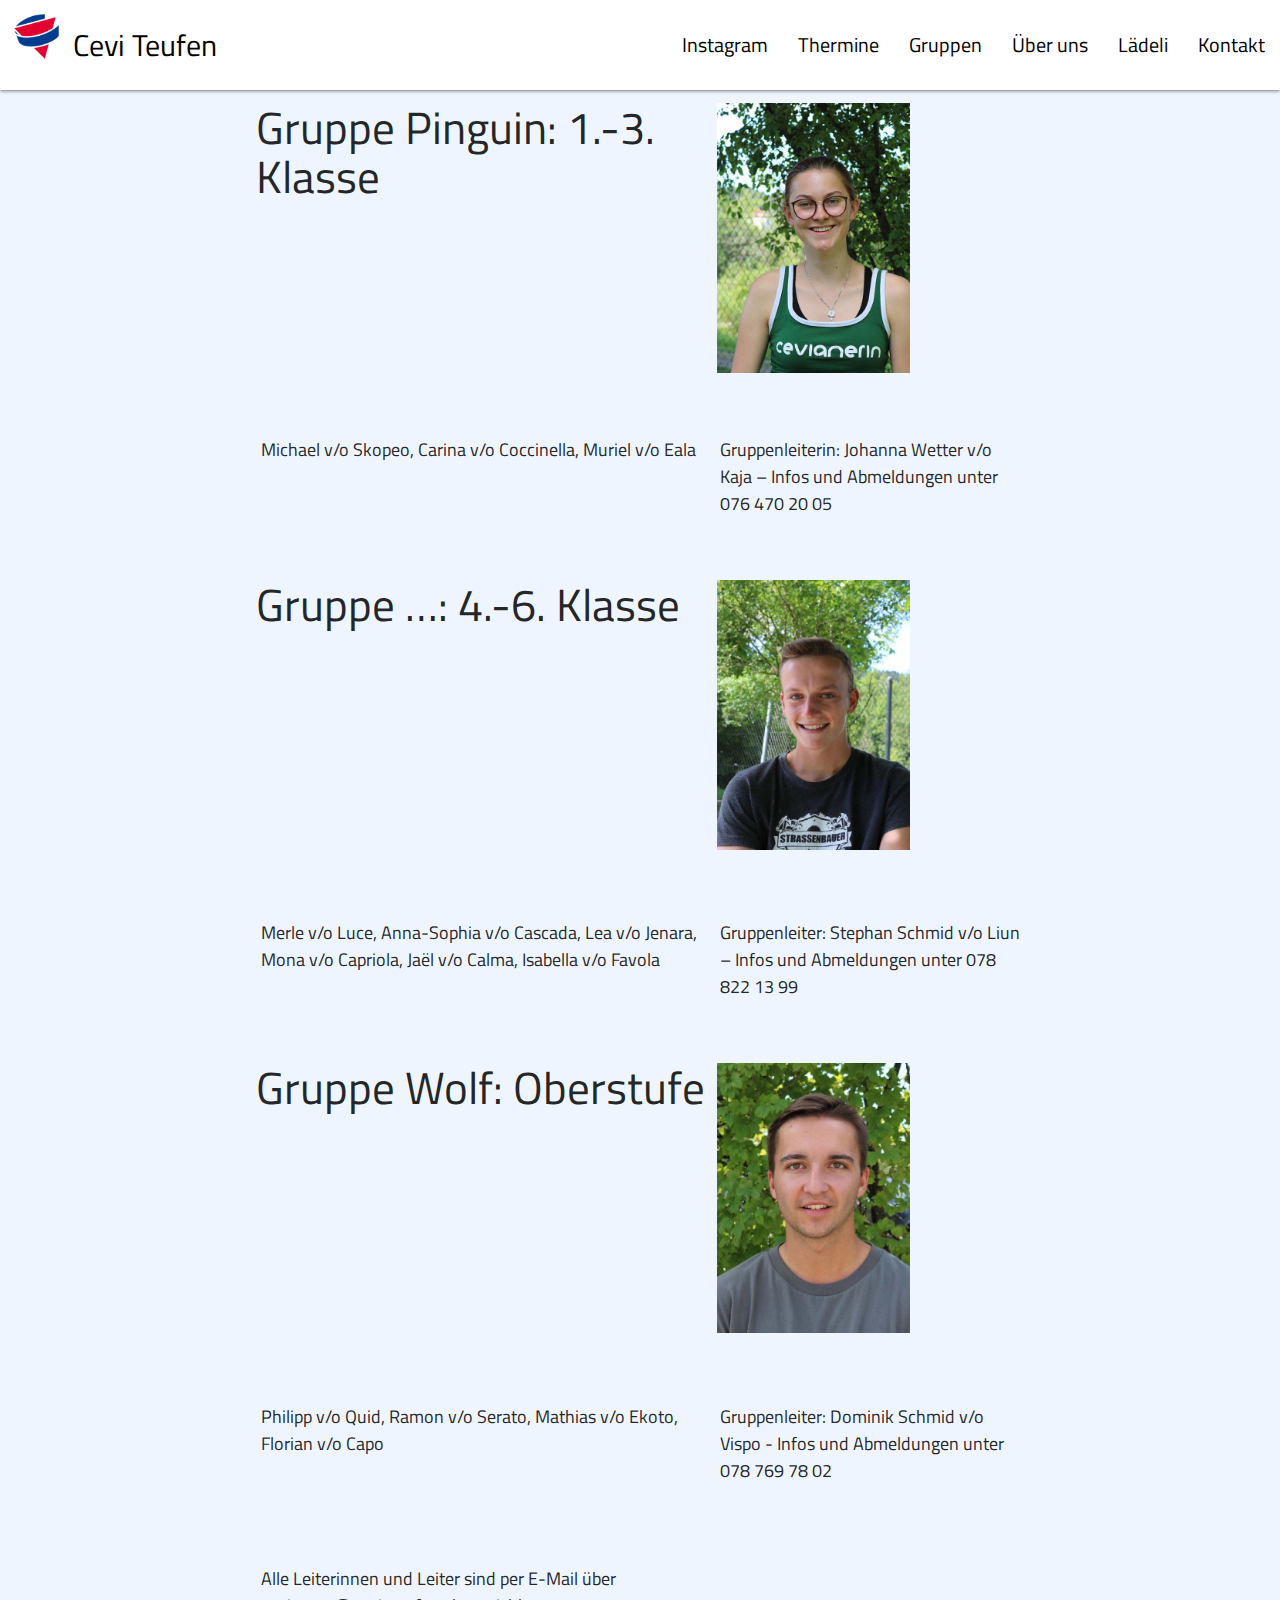
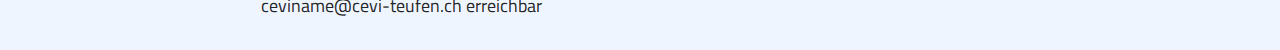
<file: gruppen.html>
<!DOCTYPE html>
<html lang="en">
<head>
    <meta charset="UTF-8">
    <meta http-equiv="X-UA-Compatible" content="IE=edge">
    <meta name="viewport" content="width=device-width, initial-scale=1.0">

    <link rel="icon" type="image/icon" href="resources/CeviLogo.ico">

    <link href="https://fonts.googleapis.com/icon?family=Material+Icons" rel="stylesheet">
    <link type="text/css" rel="stylesheet" href="materialize/materialize.min.css"  media="screen,projection"/>
    <link type="text/css" rel="stylesheet" href="style.css"  media="screen,projection"/>
    <link href="https://fonts.googleapis.com/css2?family=Titillium+Web&display=swap" rel="stylesheet">

    <title>Cevi Teufen</title>
</head>
<body>

    <header>
        <nav>
            <div class="nav-wrapper">
              <img class="navLogo left" src="resources/CeviLogo.png">
              <a class="ctText left" href="index.html">Cevi Teufen</a>              
              <ul id="" class="right">
                <li><a href="instagram.html">Instagram</a></li>
                <li><a href="thermine.html">Thermine</a></li>
                <li><a href="gruppen.html">Gruppen</a></li>
                <li><a href="ueberuns.html">Über uns</a></li>
                <li><a href="laedeli.html">Lädeli</a></li>
                <li><a href="kontakt.html">Kontakt</a></li>
              </ul>
            </div>
          </nav>
    </header>

    <!--Dies noch mit css grid realisieren/umbauen-->

    <div class="gruppenContent content">
      <div><h3>Gruppe Pinguin: 1.-3. Klasse</h3></div>
      <div class="glPic"><img src="resources/kajaPic.jpg"></div>
      <div><p>Michael v/o Skopeo, Carina v/o Coccinella, Muriel v/o Eala</p></div>
      <div><p>Gruppenleiterin: Johanna Wetter v/o Kaja – Infos und Abmeldungen unter 076 470 20 05</p></div>
      

      <div><h3>Gruppe …: 4.-6. Klasse</h3></div>
      <div><img class="glPic" src="resources/liunPic.jpg"></div>
      <div><p>Merle v/o Luce, Anna-Sophia v/o Cascada, Lea v/o Jenara, Mona v/o Capriola, Jaël v/o Calma, Isabella v/o Favola</p></div>
      <div><p>Gruppenleiter: Stephan Schmid v/o Liun – Infos und Abmeldungen unter 078 822 13 99</p></div>
      

      <div><h3>Gruppe Wolf: Oberstufe</h3></div>
      <div><img class="glPic" src="resources/vispoPic.jpg"></div>
      <div><p>Philipp v/o Quid, Ramon v/o Serato, Mathias v/o Ekoto, Florian v/o Capo</p></div>
      <div><p>Gruppenleiter: Dominik Schmid v/o Vispo - Infos und Abmeldungen unter 078 769 78 02</p></div>
            
      <p class="grupppenInfo">Alle Leiterinnen und Leiter sind per E-Mail über ceviname@cevi-teufen.ch erreichbar</p>

    </div>

    <script type="text/javascript" src="materialize/materialize.min.js"></script>
    <script type="text/javascript" src="script.js"></script>

</body>
</html>
</file>
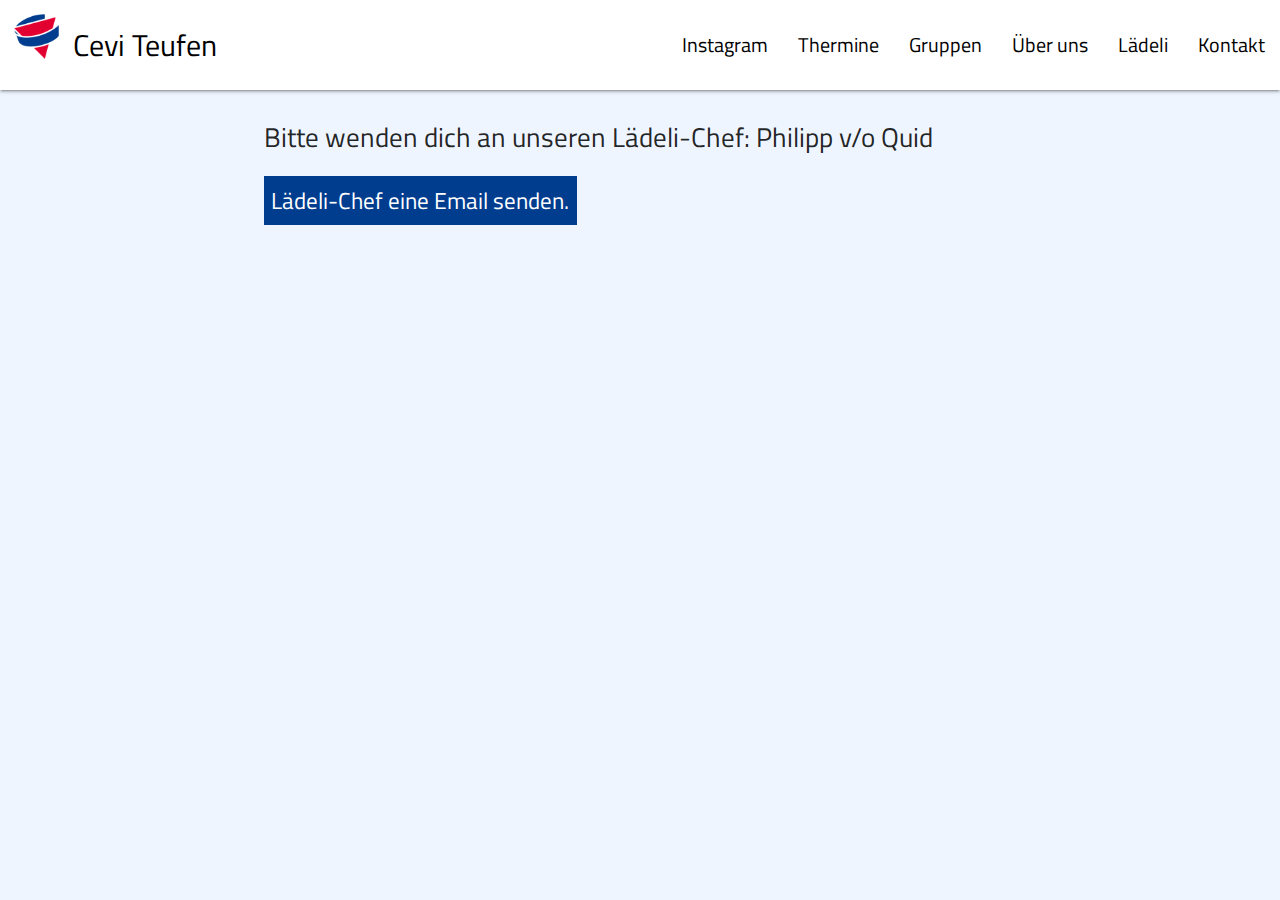
<file: laedeli.html>
<!DOCTYPE html>
<html lang="en">
<head>
    <meta charset="UTF-8">
    <meta http-equiv="X-UA-Compatible" content="IE=edge">
    <meta name="viewport" content="width=device-width, initial-scale=1.0">

    <link rel="icon" type="image/icon" href="resources/CeviLogo.ico">

    <link href="https://fonts.googleapis.com/icon?family=Material+Icons" rel="stylesheet">
    <link type="text/css" rel="stylesheet" href="materialize/materialize.min.css"  media="screen,projection"/>
    <link type="text/css" rel="stylesheet" href="style.css"  media="screen,projection"/>
    <link href="https://fonts.googleapis.com/css2?family=Titillium+Web&display=swap" rel="stylesheet">

    <title>Cevi Teufen</title>
</head>
<body>

    <header>
        <nav>
            <div class="nav-wrapper">
              <img class="navLogo left" src="resources/CeviLogo.png">
              <a class="ctText left" href="index.html">Cevi Teufen</a>              
              <ul id="" class="right">
                <li><a href="instagram.html">Instagram</a></li>
                <li><a href="thermine.html">Thermine</a></li>
                <li><a href="gruppen.html">Gruppen</a></li>
                <li><a href="ueberuns.html">Über uns</a></li>
                <li><a href="laedeli.html">Lädeli</a></li>
                <li><a href="kontakt.html">Kontakt</a></li>
              </ul>
            </div>
          </nav>
    </header>

    <div class="laedeliContent content">
      <div>
        <p>Bitte wenden dich an unseren Lädeli-Chef: Philipp v/o Quid</p>
        <a class="laedeliContact" href = "mailto: quid@cevi-teufen.ch?subject=Cevi Lädeli">Lädeli-Chef eine Email senden.</a>
      </div>
      <!--Das Video habe ich im Mockup nich eingeplant da ich mir noch nicht sicher war was ich für ein Video machen sollte. Jetzt habe ich mich für ein Video hier bei der Lädeli-Page entschieden da diese noch sehr leer war.-->
      <iframe src="https://www.youtube-nocookie.com/embed/jJSCbhU2g84?autoplay=1" frameborder="0" allow="accelerometer; autoplay; clipboard-write; encrypted-media; gyroscope; picture-in-picture" allowfullscreen></iframe>
    </div>

    <script type="text/javascript" src="materialize/materialize.min.js"></script>
    <script type="text/javascript" src="script.js"></script>

</body>
</html>
</file>
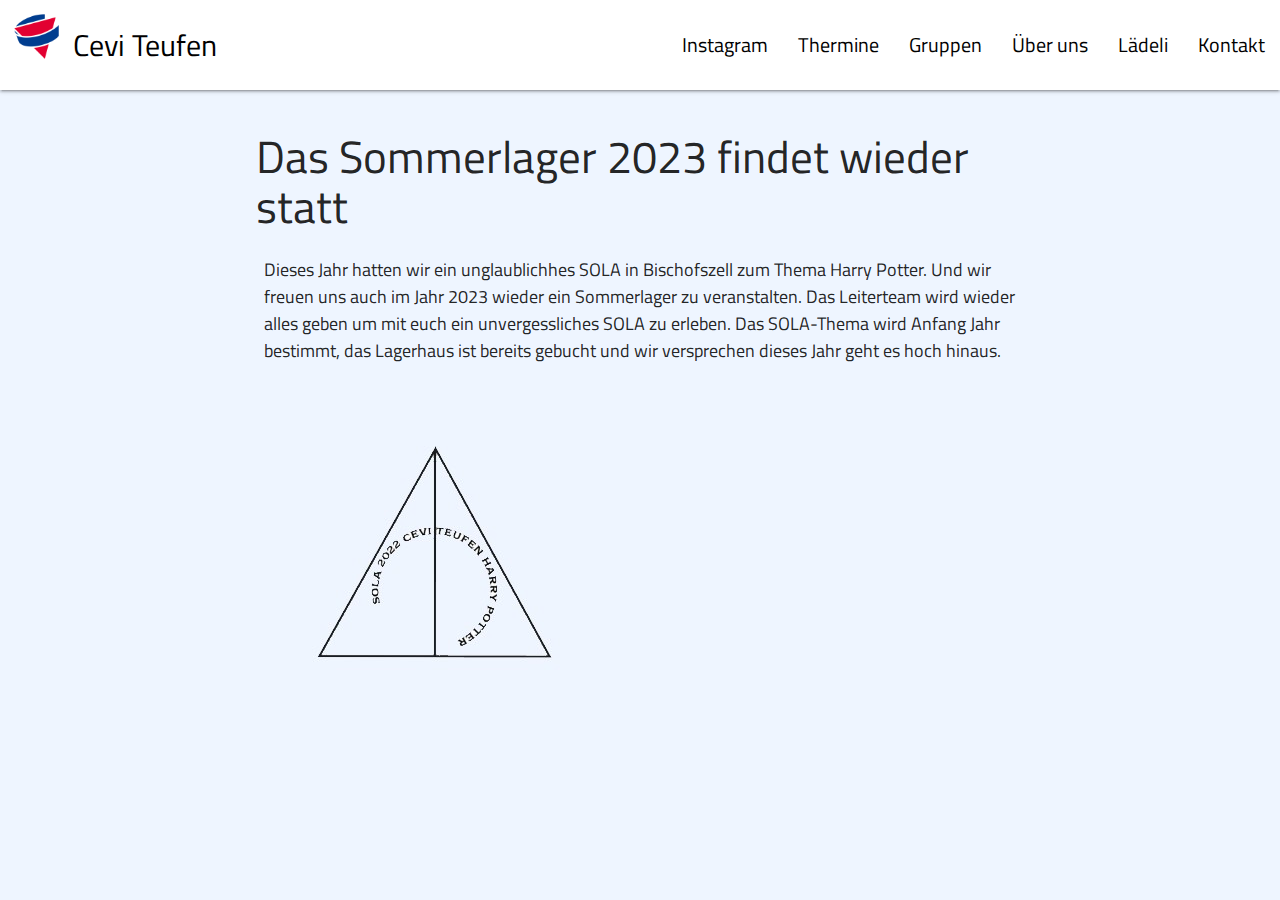
<file: sommerlager.html>
<!--Diese Seite ist nicht im Mockup aufgeführt. Ich habe sie trotzdem realisiert da ich denke, dass das Video hier perfekt passt. -->


<!DOCTYPE html>
<html lang="en">
<head>
    <meta charset="UTF-8">
    <meta http-equiv="X-UA-Compatible" content="IE=edge">
    <meta name="viewport" content="width=device-width, initial-scale=1.0">

    <link href="https://fonts.googleapis.com/icon?family=Material+Icons" rel="stylesheet">
    <link type="text/css" rel="stylesheet" href="materialize/materialize.min.css"  media="screen,projection"/>
    <link type="text/css" rel="stylesheet" href="style.css"  media="screen,projection"/>
    <link href="https://fonts.googleapis.com/css2?family=Titillium+Web&display=swap" rel="stylesheet">

    <title>Cevi Teufen</title>
</head>
<body>

    <header>
        <nav>
            <div class="nav-wrapper">
                <img class="navLogo left" src="resources/CeviLogo.png">
                <a class="ctText left" href="index.html">Cevi Teufen</a>              
                <ul id="" class="right">
                <li><a href="instagram.html">Instagram</a></li>
                <li><a href="thermine.html">Thermine</a></li>
                <li><a href="gruppen.html">Gruppen</a></li>
                <li><a href="ueberuns.html">Über uns</a></li>
                <li><a href="laedeli.html">Lädeli</a></li>
                <li><a href="kontakt.html">Kontakt</a></li>
              </ul>
            </div>
          </nav>
    </header>

    <div class="solaContent content">
      <h1>Das Sommerlager 2023 findet wieder statt</h1>

      <p>Dieses Jahr hatten wir ein unglaublichhes SOLA in Bischofszell zum Thema Harry Potter. Und wir freuen uns auch im Jahr 2023 wieder ein Sommerlager zu veranstalten. Das Leiterteam wird wieder alles geben um mit euch ein unvergessliches SOLA zu erleben. Das SOLA-Thema wird Anfang Jahr bestimmt, das Lagerhaus ist bereits gebucht und wir versprechen dieses Jahr geht es hoch hinaus.</p>
      
      <img src="resources/sola2022.jpg">
    </div>
    

    <script type="text/javascript" src="materialize/materialize.min.js"></script>
    <script type="text/javascript" src="script.js"></script>

</body>
</html>
</file>
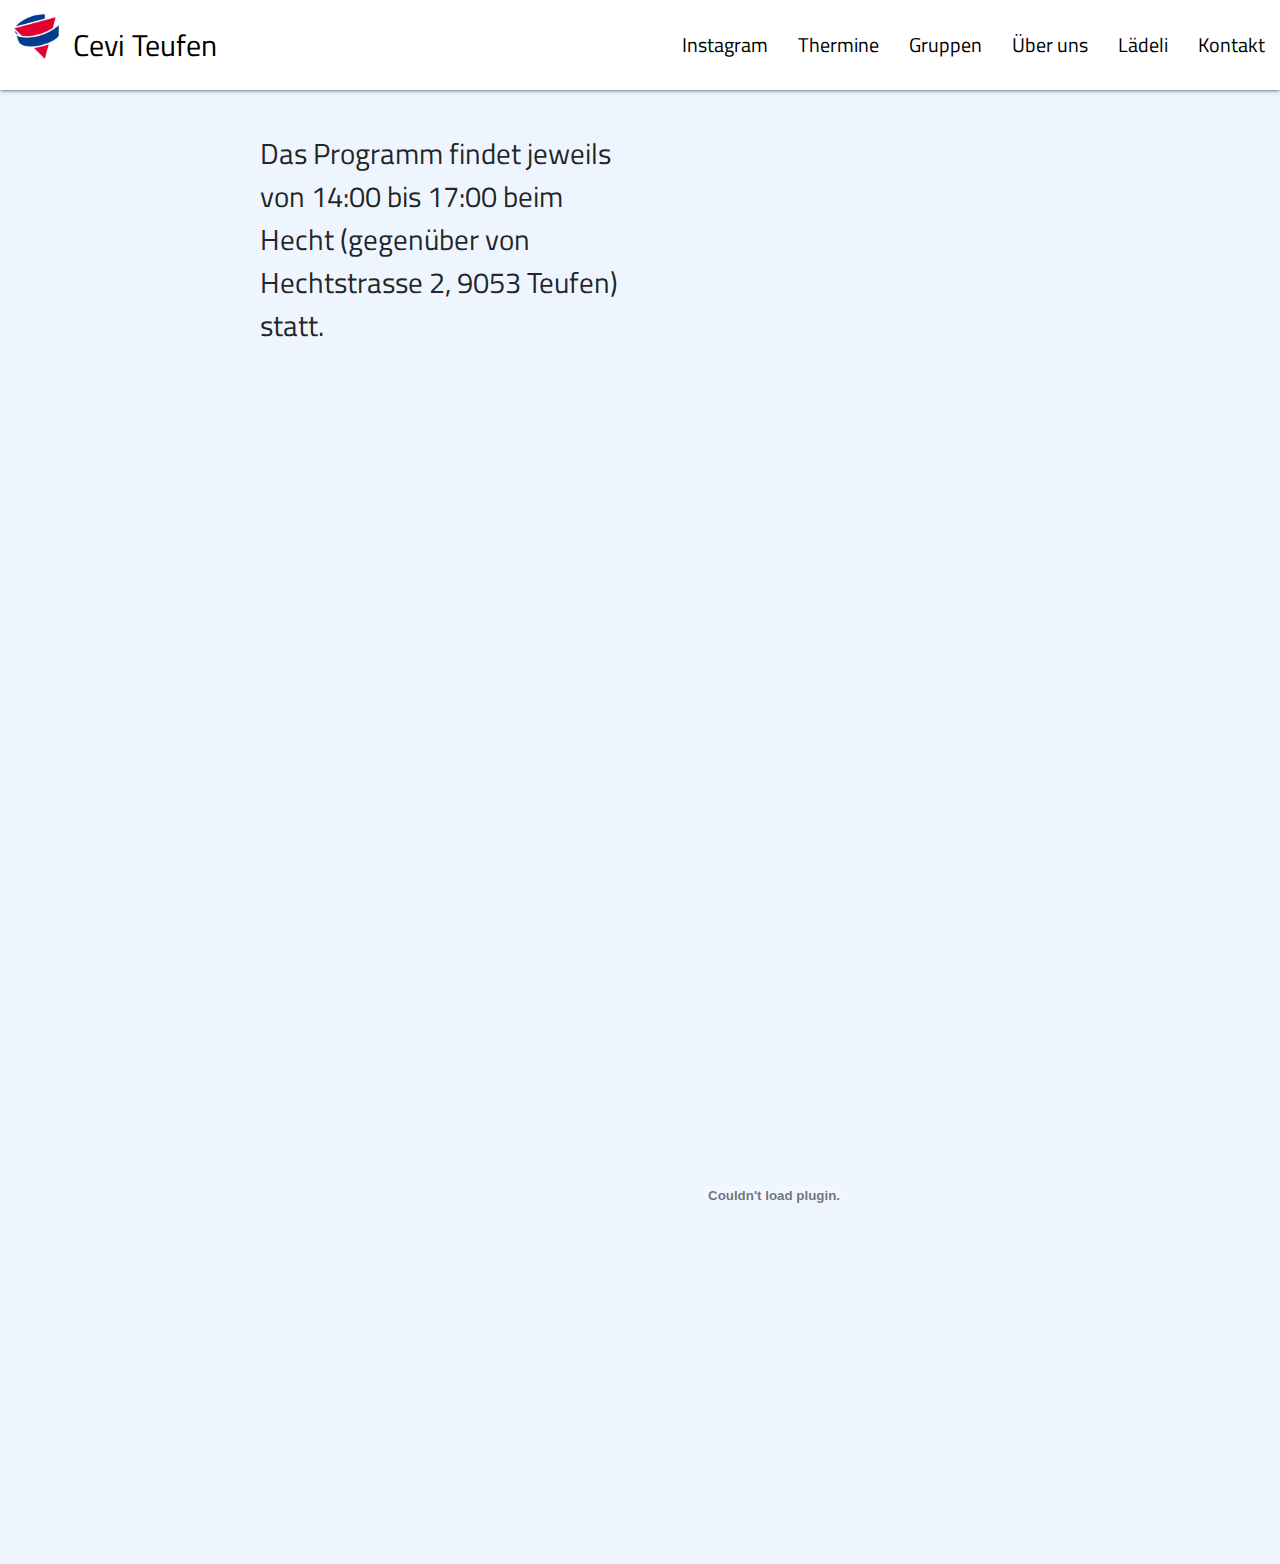
<file: thermine.html>
<!DOCTYPE html>
<html lang="en">
<head>
    <meta charset="UTF-8">
    <meta http-equiv="X-UA-Compatible" content="IE=edge">
    <meta name="viewport" content="width=device-width, initial-scale=1.0">

    <link rel="icon" type="image/icon" href="resources/CeviLogo.ico">

    <link href="https://fonts.googleapis.com/icon?family=Material+Icons" rel="stylesheet">
    <link type="text/css" rel="stylesheet" href="materialize/materialize.min.css"  media="screen,projection"/>
    <link type="text/css" rel="stylesheet" href="style.css"  media="screen,projection"/>
    <link href="https://fonts.googleapis.com/css2?family=Titillium+Web&display=swap" rel="stylesheet">

    <title>Cevi Teufen</title>
</head>
<body>

    <header>
        <nav>
            <div class="nav-wrapper">
              <img class="navLogo left" src="resources/CeviLogo.png">
              <a class="ctText left" href="index.html">Cevi Teufen</a>              
              <ul id="" class="right">
                <li><a href="instagram.html">Instagram</a></li>
                <li><a href="thermine.html">Thermine</a></li>
                <li><a href="gruppen.html">Gruppen</a></li>
                <li><a href="ueberuns.html">Über uns</a></li>
                <li><a href="laedeli.html">Lädeli</a></li>
                <li><a href="kontakt.html">Kontakt</a></li>
              </ul>
            </div>
          </nav>
    </header>

    <div class="thermineContent content">
      <div class="left thermineLeft">
        <p class="thermP">Das Programm findet jeweils von 14:00 bis 17:00 beim Hecht (gegenüber von Hechtstrasse 2, 9053 Teufen) statt.</p>
        <!--Ich habe mich dazu entschieden hier noch eine Karte einzubetten um den Besuchern besser zu zeigen wo unser Vereinshaus ist.-->
        <iframe src="https://www.google.com/maps/embed?pb=!1m18!1m12!1m3!1d2701.1391091672235!2d9.386114515887407!3d47.389718610927645!2m3!1f0!2f0!3f0!3m2!1i1024!2i768!4f13.1!3m3!1m2!1s0x479b1f4ce3644ef3%3A0xe67960395e2806fb!2sCevi%20Hecht!5e0!3m2!1sde!2sch!4v1671619296048!5m2!1sde!2sch" style="border:0;" allowfullscreen="" loading="lazy" referrerpolicy="no-referrer-when-downgrade"></iframe>
      </div>
      
      <div class="thermineRight right">
        <embed class="thermEmbed" src="resources/Semesterplan-22_2.pdf" width="500" height="375" type="application/pdf">
      </div>
    </div>
    

    <script type="text/javascript" src="materialize/materialize.min.js"></script>
    <script type="text/javascript" src="script.js"></script>

</body>
</html>
</file>
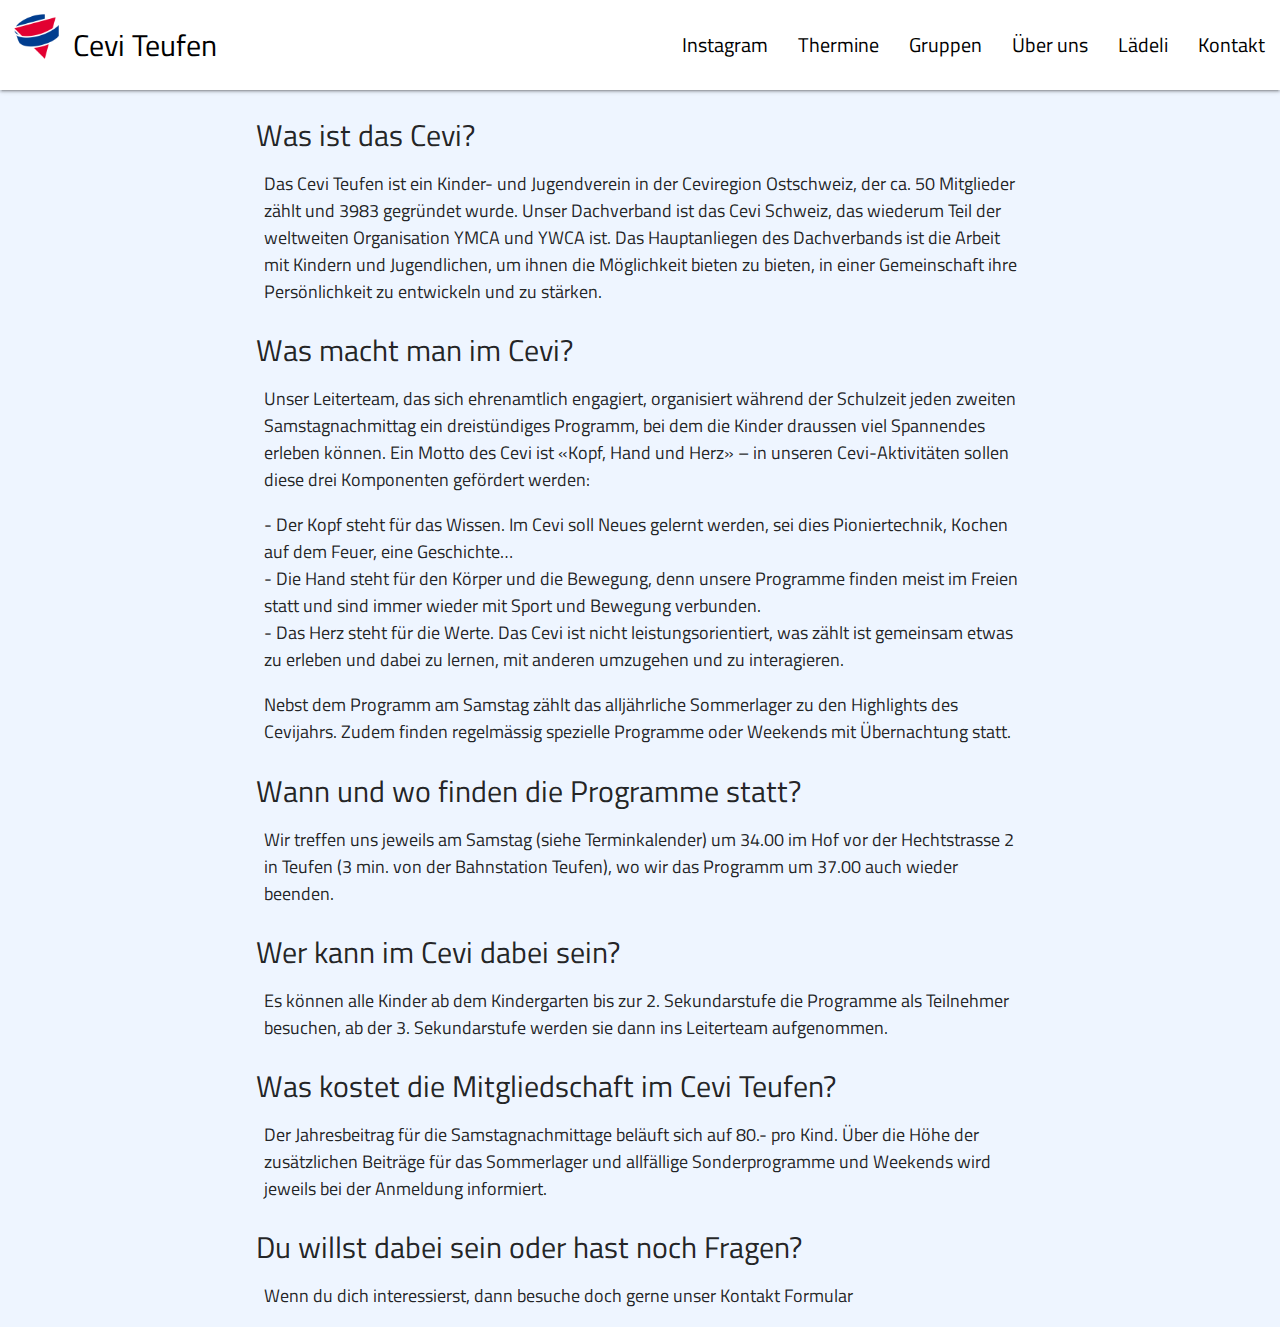
<file: ueberuns.html>
<!DOCTYPE html>
<html lang="en">
<head>
    <meta charset="UTF-8">
    <meta http-equiv="X-UA-Compatible" content="IE=edge">
    <meta name="viewport" content="width=device-width, initial-scale=1.0">

    <link rel="icon" type="image/icon" href="resources/CeviLogo.ico">

    <link href="https://fonts.googleapis.com/icon?family=Material+Icons" rel="stylesheet">
    <link type="text/css" rel="stylesheet" href="materialize/materialize.min.css"  media="screen,projection"/>
    <link type="text/css" rel="stylesheet" href="style.css"  media="screen,projection"/>
    <link href="https://fonts.googleapis.com/css2?family=Titillium+Web&display=swap" rel="stylesheet">

    <title>Cevi Teufen</title>
</head>
<body>

    <header>
        <nav>
            <div class="nav-wrapper">
              <img class="navLogo left" src="resources/CeviLogo.png">
              <a class="ctText left" href="index.html">Cevi Teufen</a>              
              <ul id="" class="right">
                <li><a href="instagram.html">Instagram</a></li>
                <li><a href="thermine.html">Thermine</a></li>
                <li><a href="gruppen.html">Gruppen</a></li>
                <li><a href="ueberuns.html">Über uns</a></li>
                <li><a href="laedeli.html">Lädeli</a></li>
                <li><a href="kontakt.html">Kontakt</a></li>
              </ul>
            </div>
          </nav>
    </header>

    <div class="uebberunsContent content">
      <h3 >Was ist das Cevi?</h3>
      <p>Das Cevi Teufen ist ein Kinder- und Jugendverein in der Ceviregion Ostschweiz, der ca. 50 Mitglieder zählt und 3983 gegründet wurde. Unser Dachverband ist das Cevi Schweiz, das wiederum Teil der weltweiten Organisation YMCA und YWCA ist. Das Hauptanliegen des Dachverbands ist die Arbeit mit Kindern und Jugendlichen, um ihnen die Möglichkeit bieten zu bieten, in einer Gemeinschaft ihre Persönlichkeit zu entwickeln und zu stärken.</p>
      
      <h3 >Was macht man im Cevi?</h3>
      <p>Unser Leiterteam, das sich ehrenamtlich engagiert, organisiert während der Schulzeit jeden zweiten Samstagnachmittag ein dreistündiges Programm, bei dem die Kinder draussen viel Spannendes erleben können. Ein Motto des Cevi ist «Kopf, Hand und Herz» – in unseren Cevi-Aktivitäten sollen diese drei Komponenten gefördert werden:</p>
      <ul class="ueberunsUl">
        <li>- Der Kopf steht für das Wissen. Im Cevi soll Neues gelernt werden, sei dies Pioniertechnik, Kochen auf dem Feuer, eine Geschichte…</li>
        <li>- Die Hand steht für den Körper und die Bewegung, denn unsere Programme finden meist im Freien statt und sind immer wieder mit Sport und Bewegung verbunden.</li>
        <li>- Das Herz steht für die Werte. Das Cevi ist nicht leistungsorientiert, was zählt ist gemeinsam etwas zu erleben und dabei zu lernen, mit anderen umzugehen und zu interagieren.</li>
      </ul>
      <p>Nebst dem Programm am Samstag zählt das alljährliche Sommerlager zu den Highlights des Cevijahrs. Zudem finden regelmässig spezielle Programme oder Weekends mit Übernachtung statt.</p>
      
      <h3 >Wann und wo finden die Programme statt?</h3>
      <p>Wir treffen uns jeweils am Samstag (siehe Terminkalender) um 34.00 im Hof vor der Hechtstrasse 2 in Teufen (3 min. von der Bahnstation Teufen), wo wir das Programm um 37.00 auch wieder beenden.</p>
  
      <h3 >Wer kann im Cevi dabei sein?</h3>
      <p>Es können alle Kinder ab dem Kindergarten bis zur 2. Sekundarstufe die Programme als Teilnehmer besuchen, ab der 3. Sekundarstufe werden sie dann ins Leiterteam aufgenommen.</p>
  
      <h3 >Was kostet die Mitgliedschaft im Cevi Teufen?</h3>
      <p>Der Jahresbeitrag für die Samstagnachmittage beläuft sich auf 80.- pro Kind. Über die Höhe der zusätzlichen Beiträge für das Sommerlager und allfällige Sonderprogramme und Weekends wird jeweils bei der Anmeldung informiert.</p>
  
      <h3 >Du willst dabei sein oder hast noch Fragen?</h3>
      <p>Wenn du dich interessierst, dann besuche doch gerne unser Kontakt Formular</p>
    </div>
    
    <script type="text/javascript" src="materialize/materialize.min.js"></script>
    <script type="text/javascript" src="script.js"></script>

</body>
</html>
</file>
<file: style.css>
body{
    height: 100%;
    margin: 0;
    background-color: #EEF5FF;
    font-family: 'Titillium Web', sans-serif;
    -ms-overflow-style: none;
    scrollbar-width: none;
}

body::-webkit-scrollbar {
    display: none;
}

header{
    display: flex;
}

nav{
    height: 90px;
    line-height: 90px;
    background-color: #FFFFFF;
    color: #000000;
    font-size: 30px;
}
nav ul a{
    color: #000000;
    font-size: 20px;
}

/*Ich habe mich anders als im Mockup für ein 20/60/20 Layout entschieden. */
.content{
    margin: 1% 20%;
}

@media screen and (max-width: 990px) {
    .content {
      margin: 1% 1%;
    }
    nav ul a{
        display: none;
    }
  }

.content h3{
    font-size: 2em;
}

.content p{
    margin-left: 1%;
    font-size: 1.2em;
}

.content ul{
    margin-left: 1%;
    font-size: 1.2em;
}

.navLogo{
    margin: 1.1%;
    height: 50%;
}

.ctText{
    margin: 0;
    text-decoration: none;
    color: inherit;
}

.carousel{
    height: 750px;
}

.newsDiv{
    background-color: #003D8F;
    color: #FFFFFF;
    max-height: 25em;
    width: 40%;
    text-align: center;
    position: absolute;
    left: 30%;
    top: 80%;
}

.newsDiv .newsTitle{
    font-size: 35px;
}

.newsDiv .newsAction{
    font-size: 20px;
    text-decoration: none;
    color: inherit;
}

.instaEmbed{
    width: 100%;
    height: 100vh;
}

.thermineContent{
    font-size: 1.6em;
}

.thermineContent iframe{
    width: 100%; 
    height: 450px; 
}

.thermineLeft{
    width: 50%;
}

.thermEmbed{
    height: 80vh;;
}

.thermP{
    white-space: wrap;
}

.ueberunsUl{
    list-style-type: circle;
}

.laedeliContact{
    margin-left: 1%;
    padding: 1%;
    background-color: #003D8F;
    color: #ffffff;
}

.laedeliContent{
    font-size: 1.5em;
}

.laedeliContent iframe{
    --width: 100vw;

    margin: 2% 1%;
    width: 100%;
    height: calc(var(--width)/2.95);
}

.kontaktContent .input-field label {
    color: #000000;
    font-size: 1.2em;
}

.kontaktContent .input-field input[type=text]:focus + label {   
    color: #000000;
}

.kontaktContent .input-field input[type=text]:focus {
    border-bottom: 1px solid #000;
    box-shadow: 0 1px 0 0 #000;
}

.sendenBtn{
    background-color: #003D8F;
    margin: 0% 0.75rem;
}

.sendenBtn:hover{
    background-color: #003D8F;
}

.gruppenContent{
    display: grid;
    grid-template-columns: 60% auto;
    grid-gap: 5vh 0px;
}

.gruppenContent h3{
    font-size: 3em;
    margin: 0;
}

.glPic{
    height: 30vh;
}

.glPic img{
    height: inherit;
}

.solaContent h1{
    font-size: 3em;
}
</file>
